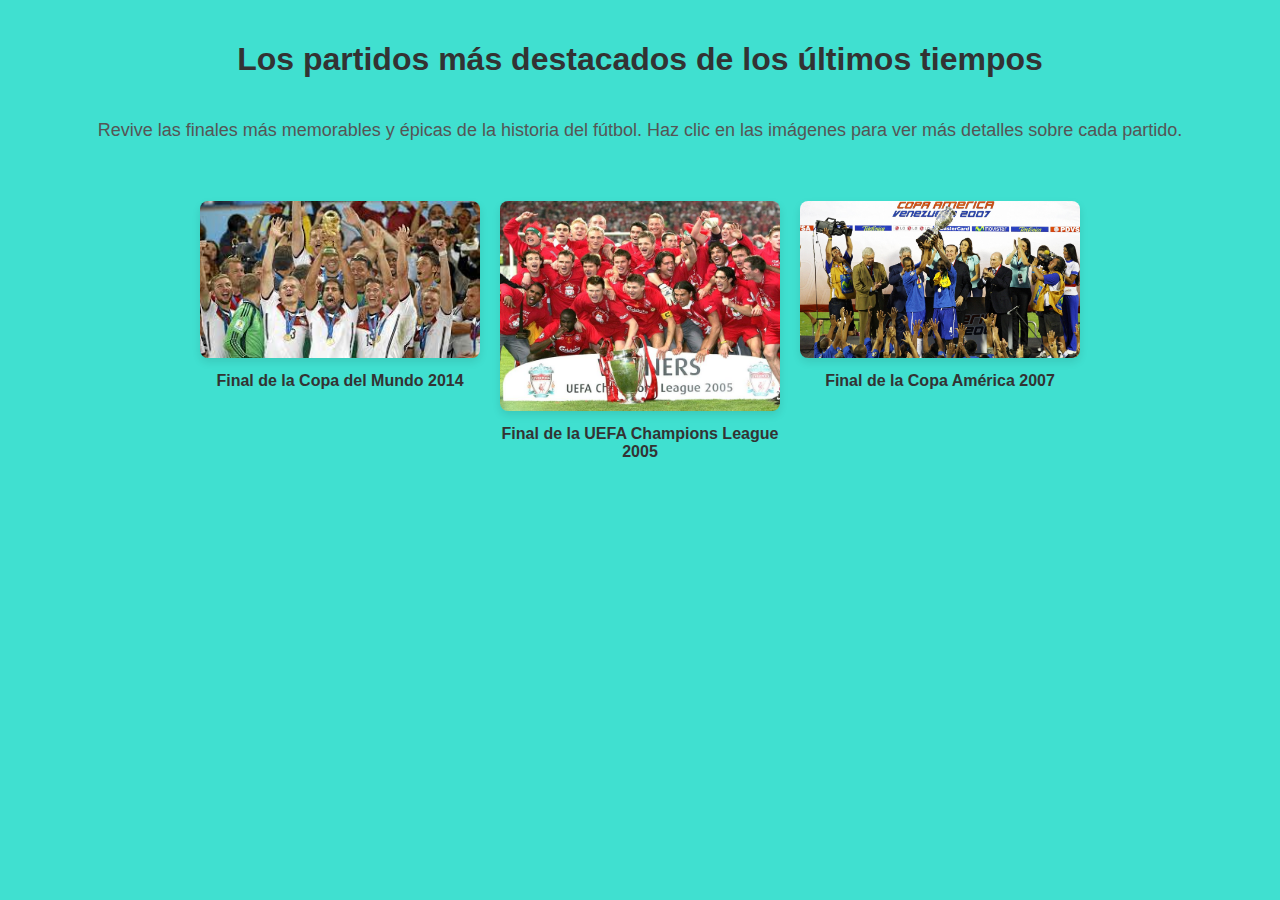
<file: index.html>
<!DOCTYPE html>
<html lang="es">
<head>
  <meta charset="UTF-8">
  <title>Los partidos más destacados de los últimos tiempos</title>
  <link rel="stylesheet" href="estilos.css">
</head>
<body class="inicio">

  <!-- Título principal -->
  <header>
    <h1>Los partidos más destacados de los últimos tiempos</h1>
  </header>

  <!-- Descripción breve -->
  <section class="descripcion">
    <p>Revive las finales más memorables y épicas de la historia del fútbol. Haz clic en las imágenes para ver más detalles sobre cada partido.</p>
  </section>

  <!-- Galería de imágenes -->
  <section class="galeria">
    <div class="imagen">
      <a href="partido1.html">
        <img src="partido1.jpg" alt="Final de la Copa del Mundo 2014">
      </a>
      <p>Final de la Copa del Mundo 2014</p>
    </div>

    <div class="imagen">
      <a href="partido2.html">
        <img src="partido2.jpg" alt="Final de la UEFA Champions League 2005">
      </a>
      <p>Final de la UEFA Champions League 2005</p>
    </div>

    <div class="imagen">
      <a href="partido3.html">
        <img src="partido3.jpg" alt="Final de la Copa América 2007">
      </a>
      <p>Final de la Copa América 2007</p>
    </div>
  </section>

</body>
</html>
</file>
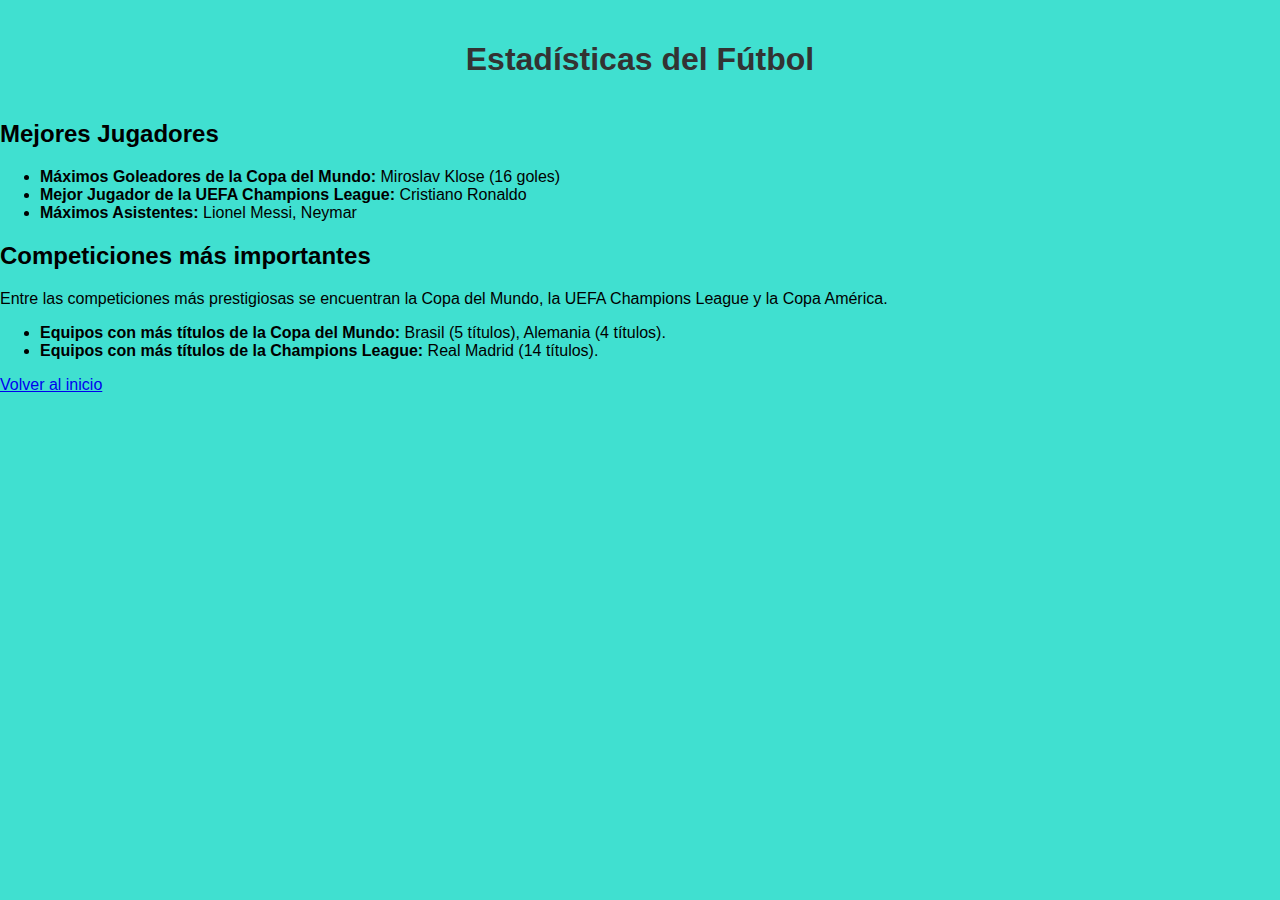
<file: estadisticas.html>
<!DOCTYPE html>
<html lang="es">
<head>
  <meta charset="UTF-8">
  <title>Estadísticas del Fútbol</title>
  <link rel="stylesheet" href="estilos.css">
</head>
<body>

  <h1>Estadísticas del Fútbol</h1>

  <section>
    <h2>Mejores Jugadores</h2>
    <ul>
      <li><strong>Máximos Goleadores de la Copa del Mundo:</strong> Miroslav Klose (16 goles)</li>
      <li><strong>Mejor Jugador de la UEFA Champions League:</strong> Cristiano Ronaldo</li>
      <li><strong>Máximos Asistentes:</strong> Lionel Messi, Neymar</li>
    </ul>
  </section>

  <section>
    <h2>Competiciones más importantes</h2>
    <p>Entre las competiciones más prestigiosas se encuentran la Copa del Mundo, la UEFA Champions League y la Copa América.</p>
    <ul>
      <li><strong>Equipos con más títulos de la Copa del Mundo:</strong> Brasil (5 títulos), Alemania (4 títulos).</li>
      <li><strong>Equipos con más títulos de la Champions League:</strong> Real Madrid (14 títulos).</li>
    </ul>
  </section>

  <a href="index.html">Volver al inicio</a>

</body>
</html>
</file>
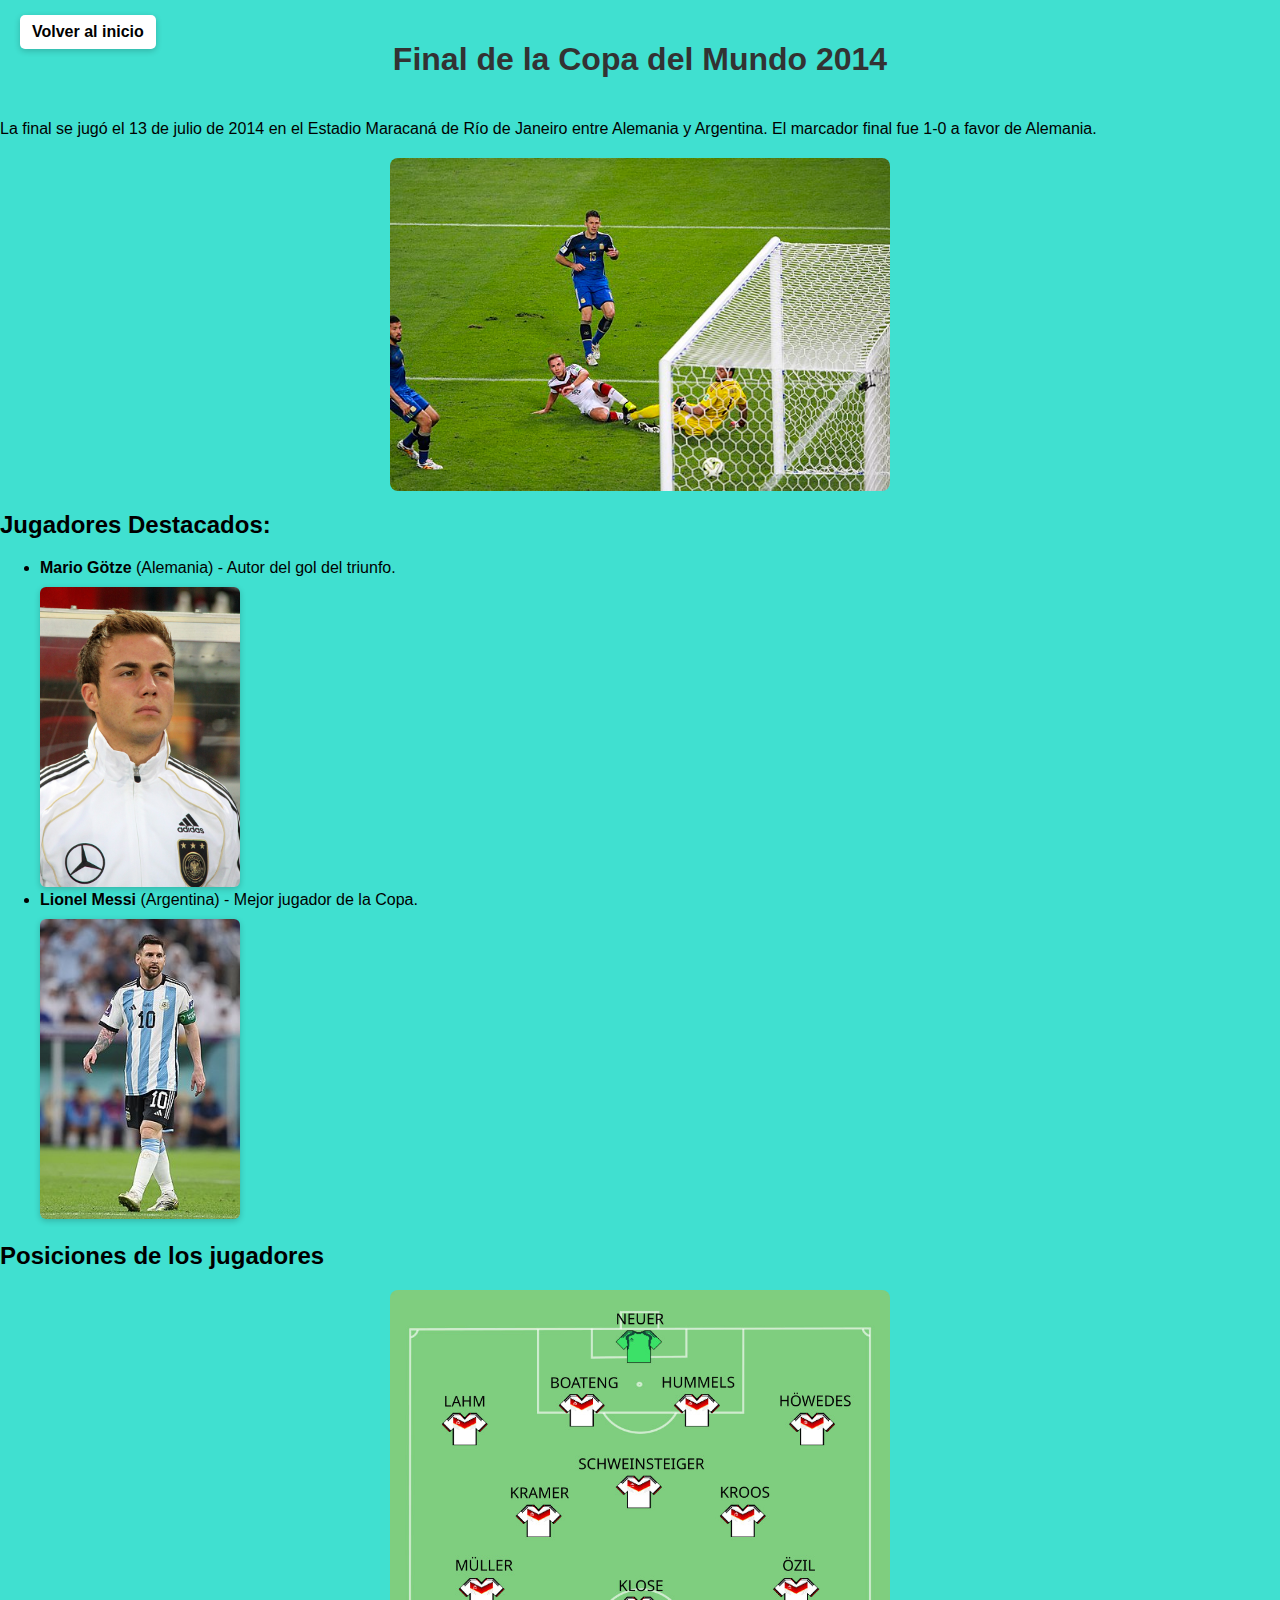
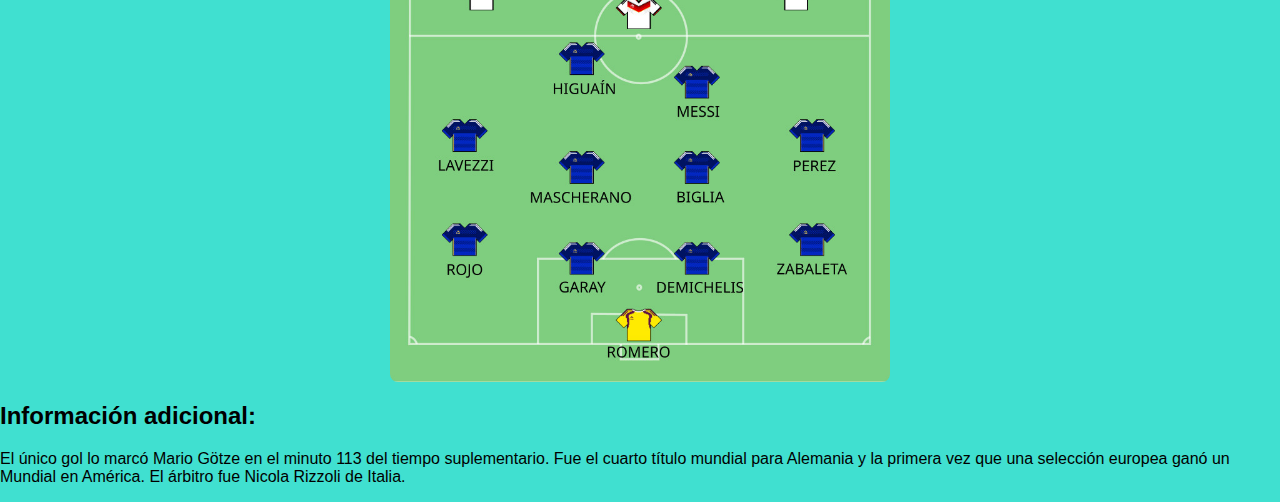
<file: partido1.html>
<!DOCTYPE html>
<html lang="es">
<head>
  <meta charset="UTF-8">
  <title>Final de la Copa del Mundo 2014</title>
  <link rel="stylesheet" href="estilos.css">
</head>
<body>

  <a href="index.html" class="volver-inicio">Volver al inicio</a>

  <h1>Final de la Copa del Mundo 2014</h1>
  <p>
    La final se jugó el 13 de julio de 2014 en el Estadio Maracaná de Río de Janeiro entre Alemania y Argentina. El marcador final fue 1-0 a favor de Alemania.</p>
  <!-- Imagen del partido -->
  <img src="a1.jpg" alt="Final Copa Mundial 2014" class="imagen-partido">

  <h2>Jugadores Destacados:</h2>
<ul>
  <li>
    <strong>Mario Götze</strong> (Alemania) - Autor del gol del triunfo.<br>
    <img src="gotze.png" alt="Mario Götze" class="imagen-jugador">
  </li>
  <li>
    <strong>Lionel Messi</strong> (Argentina) - Mejor jugador de la Copa.<br>
    <img src="messi.png" alt="Lionel Messi" class="imagen-jugador">
  </li>
</ul>

  <h2>Posiciones de los jugadores</h2>
  <img src="1.jpg" alt="Estadio Maracaná 2014" class="imagen-estadio">

  <h2>Información adicional:</h2>
  <p>
    El único gol lo marcó Mario Götze en el minuto 113 del tiempo suplementario. Fue el cuarto título mundial para Alemania y la primera vez que una selección europea ganó un Mundial en América. El árbitro fue Nicola Rizzoli de Italia.</p>
</body>
</html>
</file>
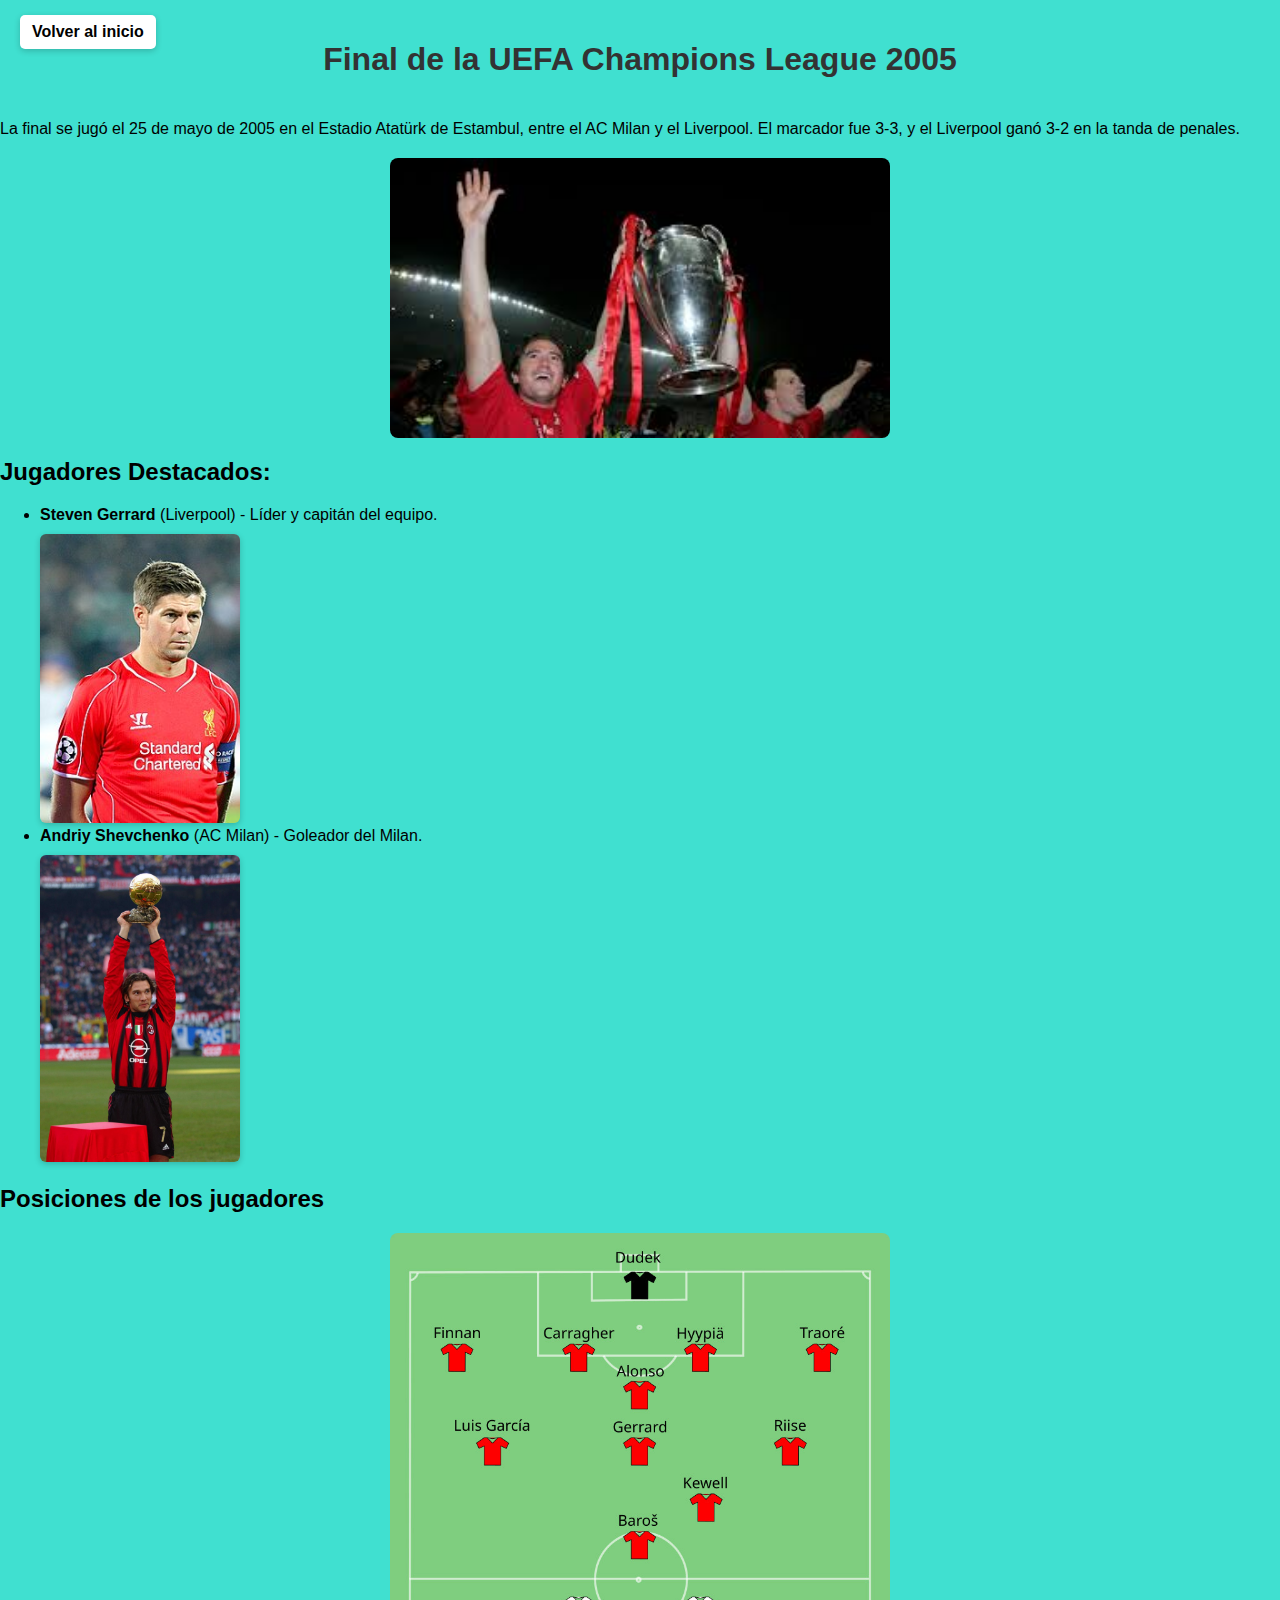
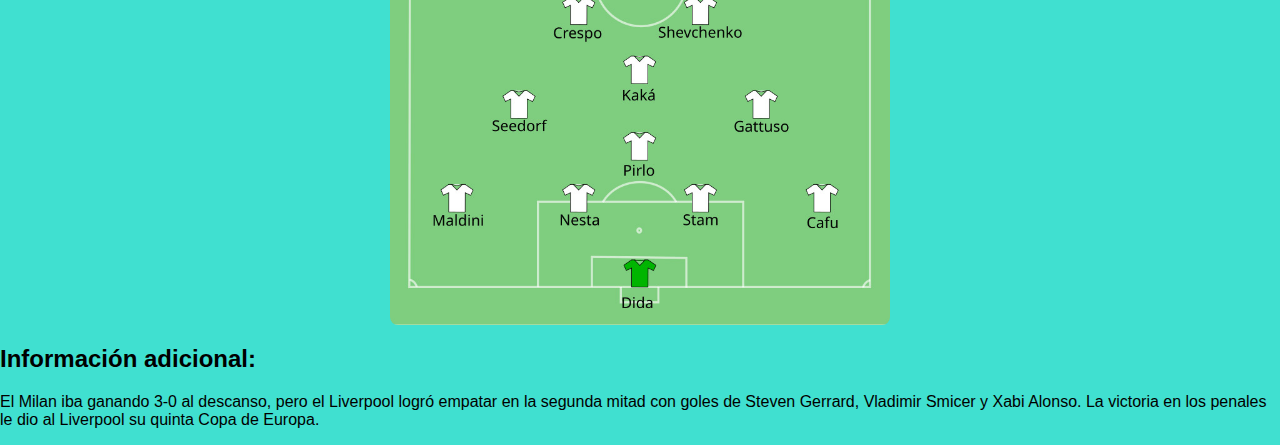
<file: partido2.html>
<!DOCTYPE html>
<html lang="es">
<head>
  <meta charset="UTF-8">
  <title>Final de la UEFA Champions League 2005</title>
  <link rel="stylesheet" href="estilos.css">
</head>
<body>

  <a href="index.html" class="volver-inicio">Volver al inicio</a>

  <h1>Final de la UEFA Champions League 2005</h1>
  <p>
    La final se jugó el 25 de mayo de 2005 en el Estadio Atatürk de Estambul, entre el AC Milan y el Liverpool. El marcador fue 3-3, y el Liverpool ganó 3-2 en la tanda de penales.
  </p>
  <!-- Imagen del partido -->
  <img src="a2.png" alt="Final Champions League 2005" class="imagen-partido">

  <h2>Jugadores Destacados:</h2>
  <ul>
    <li>
      <strong>Steven Gerrard</strong> (Liverpool) - Líder y capitán del equipo.<br>
      <img src="gerrard.jpg" alt="Steven Gerrard" class="imagen-jugador">
    </li>
    <li>
      <strong>Andriy Shevchenko</strong> (AC Milan) - Goleador del Milan.<br>
      <img src="shevchenko.jpg" alt="Shevchenko" class="imagen-jugador">
    </li>
  </ul>

  <h2>Posiciones de los jugadores</h2>
  <img src="2.jpg" alt="Estadio Olímpico Estambul 2005" class="imagen-estadio">

  <h2>Información adicional:</h2>
  <p>
    El Milan iba ganando 3-0 al descanso, pero el Liverpool logró empatar en la segunda mitad con goles de Steven Gerrard, Vladimir Smicer y Xabi Alonso. La victoria en los penales le dio al Liverpool su quinta Copa de Europa.
  </p>

</body>
</html>
</file>
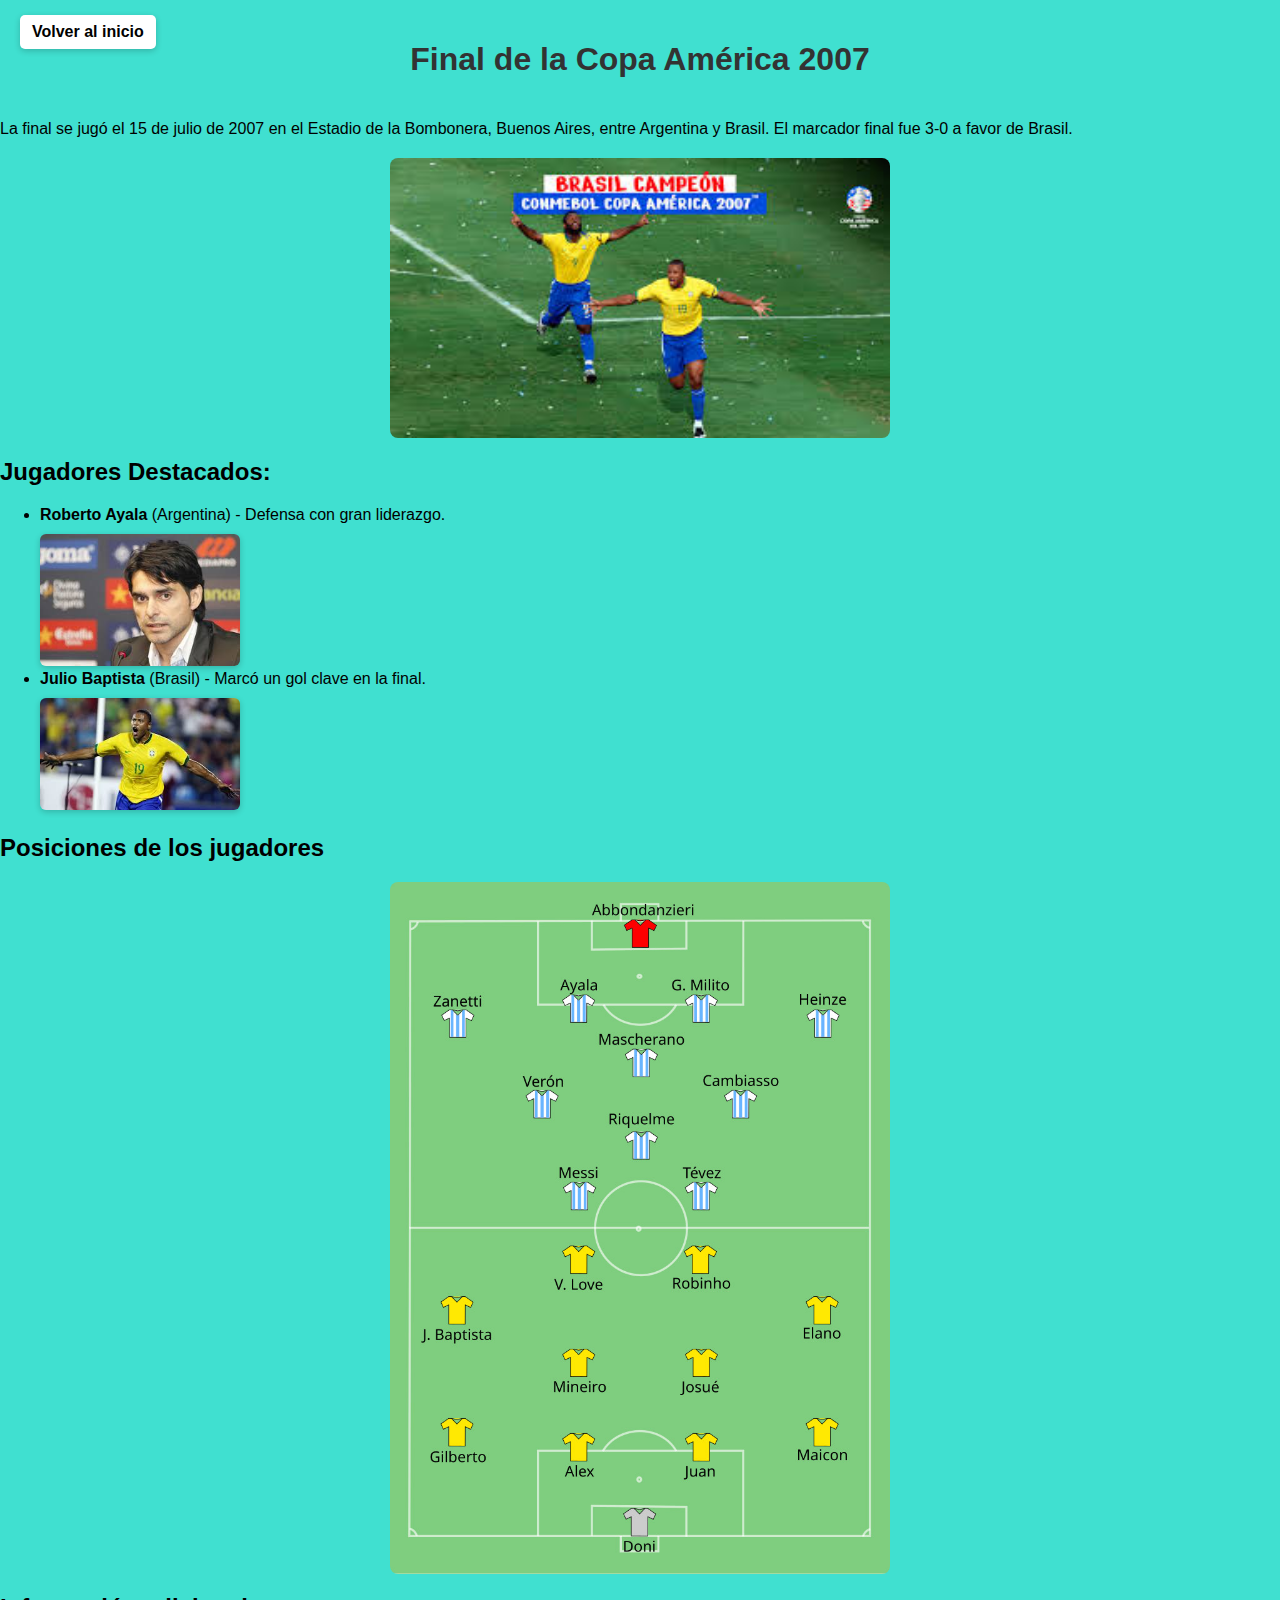
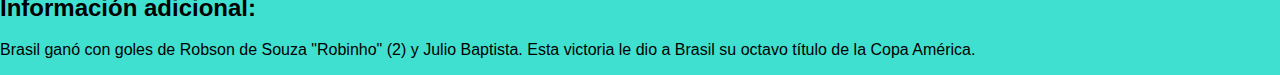
<file: partido3.html>
<!DOCTYPE html>
<html lang="es">
<head>
  <meta charset="UTF-8">
  <title>Final de la Copa América 2007</title>
  <link rel="stylesheet" href="estilos.css">
</head>
<body>

  <a href="index.html" class="volver-inicio">Volver al inicio</a>

  <h1>Final de la Copa América 2007</h1>
  <p>La final se jugó el 15 de julio de 2007 en el Estadio de la Bombonera, Buenos Aires, entre Argentina y Brasil. El marcador final fue 3-0 a favor de Brasil.</p>

  <!-- Imagen del partido -->
  <img src="a3.png" alt="Final Copa América 2007" class="imagen-partido">

  <h2>Jugadores Destacados:</h2>
  <ul>
    <li>
      <strong>Roberto Ayala</strong> (Argentina) - Defensa con gran liderazgo.<br>
      <img src="ayala.png" alt="Roberto Ayala" class="imagen-jugador">
    </li>
    <li>
      <strong>Julio Baptista</strong> (Brasil) - Marcó un gol clave en la final.<br>
      <img src="baptista.png" alt="Julio Baptista" class="imagen-jugador">
    </li>
  </ul>

  <h2>Posiciones de los jugadores</h2>
  <img src="3.jpg" alt="Estadio Monumental 2007" class="imagen-estadio">

  <h2>Información adicional:</h2>
  <p>Brasil ganó con goles de Robson de Souza "Robinho" (2) y Julio Baptista. Esta victoria le dio a Brasil su octavo título de la Copa América.</p>

</body>
</html>
</file>
<file: estilos.css>
/* Estilos generales */
body {
    font-family: Arial, sans-serif;
    background-color: #40E0D0;  /* Fondo suave de color azul claro */
    margin: 0;
    padding: 0;
  }
  
  
  h1 {
    text-align: center;
    color: #333;
    padding: 20px;
  }
  
  .descripcion {
    text-align: center;
    margin-bottom: 40px;
    color: #555;
    font-size: 18px;
  }
  
  /* Galería de imágenes */
  .galeria {
    display: flex;
    justify-content: center;
    gap: 20px;
    flex-wrap: wrap;
    padding: 20px;
  }
  
  .imagen {
    width: 280px;
    text-align: center;
  }
  
  .imagen img {
    width: 100%;
    height: auto;
    border-radius: 8px;
    box-shadow: 0 4px 8px rgba(0, 0, 0, 0.1);
  }
  
  .imagen p {
    margin-top: 10px;
    font-weight: bold;
    color: #333;
  }
  
  .imagen a:hover img {
    opacity: 0.8;
    transition: opacity 0.3s ease;
  }
  
  /* Estilo para las páginas de detalles de partidos */
  .imagen-partido, .imagen-estadio {
    width: 70%;         /* Reduce el ancho al 70% del contenedor */
    max-width: 500px;   /* Máximo tamaño */
    height: auto;
    border-radius: 8px;
    margin: 20px auto;  /* Centra la imagen horizontalmente */
    display: block;
  }
  
  .volver-inicio {
  position: absolute;
  top: 15px;
  left: 20px;
  background-color: #fff;
  padding: 8px 12px;
  border-radius: 5px;
  color: #000;
  text-decoration: none;
  box-shadow: 0 2px 6px rgba(0,0,0,0.2);
  font-weight: bold;
}

.volver-inicio:hover {
  background-color: #ddd;
}
.imagen-jugador {
    width: 200px;
    height: auto;
    margin-top: 10px;
    border-radius: 6px;
    box-shadow: 0 2px 6px rgba(0, 0, 0, 0.2);
  }
  
  
  .imagen-partido {
    width: 70%;         /* Reduce el ancho al 70% del contenedor */
    max-width: 500px;   /* Máximo tamaño */
    height: auto;
    border-radius: 8px;
    margin: 20px auto;  /* Centra la imagen horizontalmente */
    display: block;
  }
</file>
